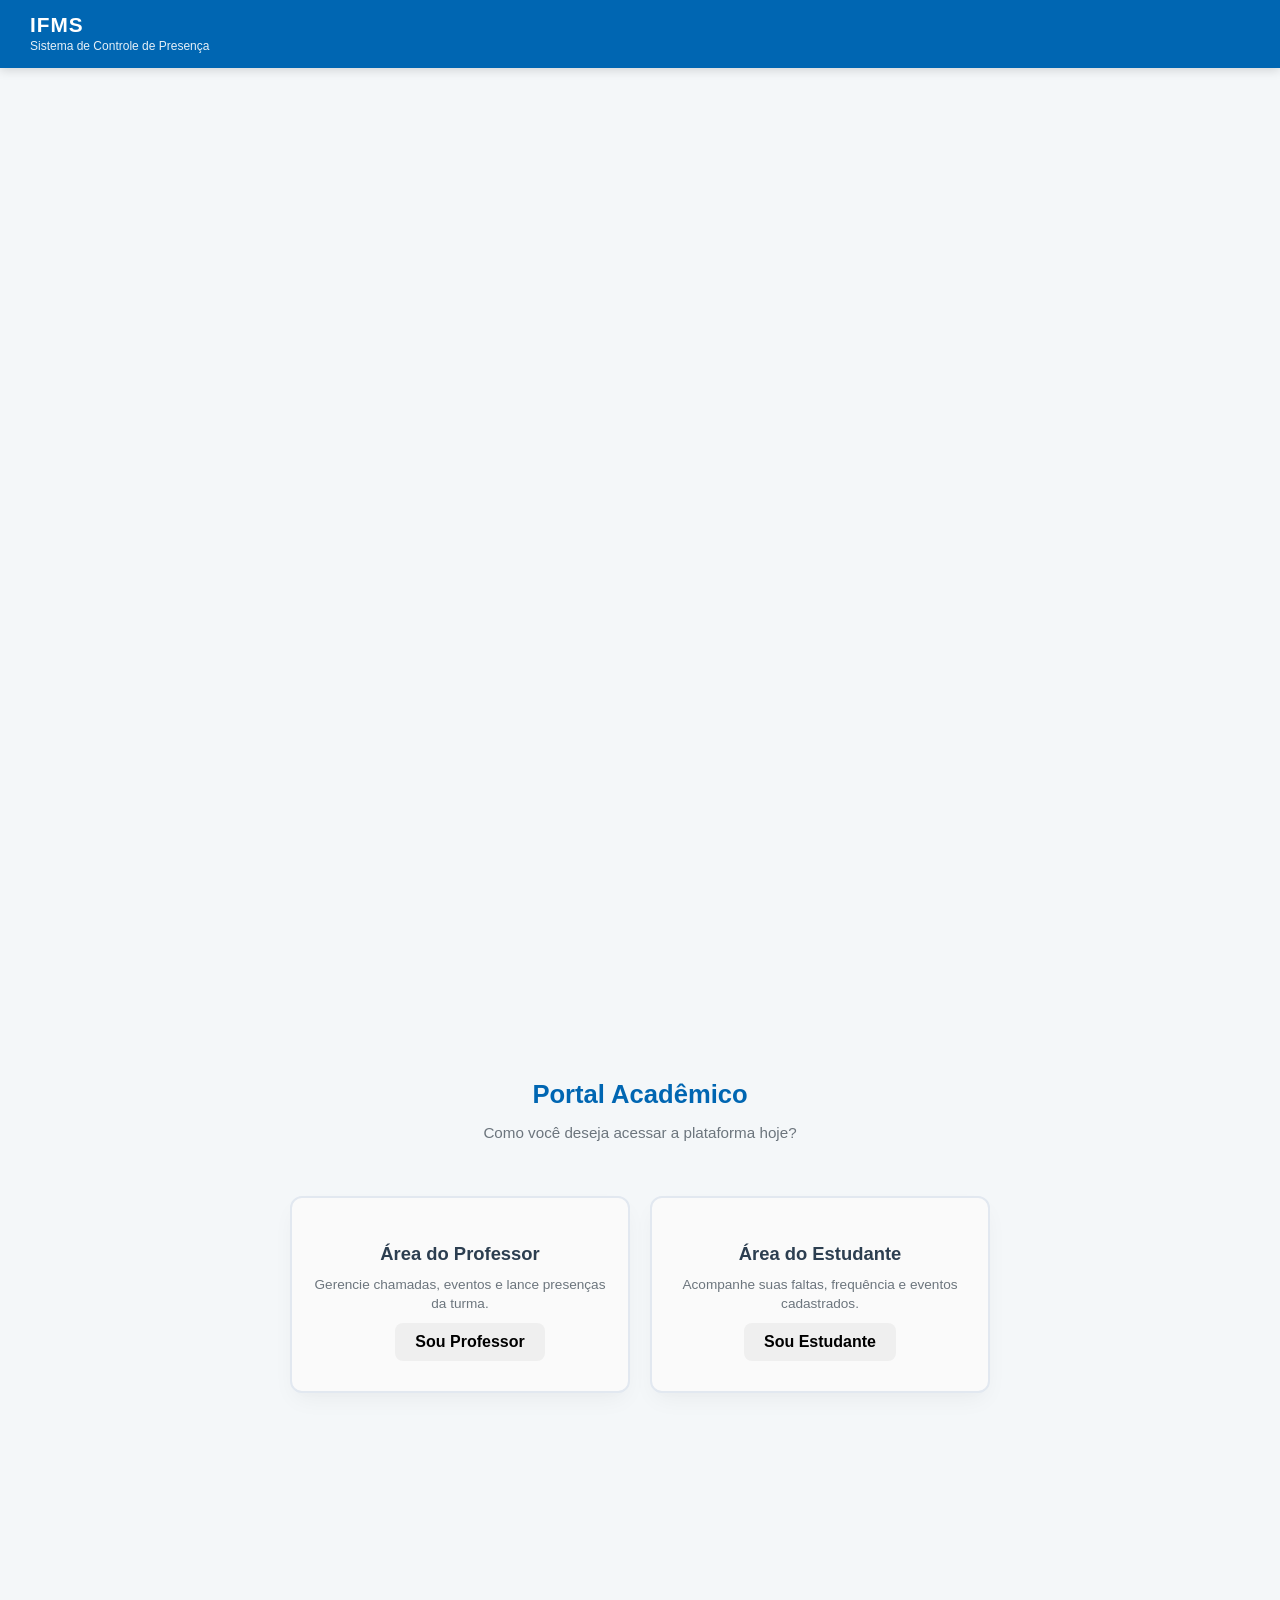
<file: Trabalho-Thiago/index.html>
<!DOCTYPE html>
<html lang="pt-BR">
<head>
    <meta charset="UTF-8">
    <meta name="viewport" content="width=device-width, initial-scale=1.0">
    <title>Sistema de Chamadas - Entrada</title>
</head>
<link rel="stylesheet" href="style.css">
<body>

<header class="barra-institucional">
    <div class="logo-area">
        <span class="sigla">IFMS</span>
        <span class="subtexto">Sistema de Controle de Presença</span>
    </div>
</header>

<main class="container-central"></main>
    <div class="container-central">
    <h2>Portal Acadêmico</h2>
    <p class="subtitulo">Como você deseja acessar a plataforma hoje?</p>

     <div class="container-selecao">
            <div class="card-papel professor" id="btn-sou-professor">
                <div class="icone"></div>
                <h3>Área do Professor</h3>
                <p>Gerencie chamadas, eventos e lance presenças da turma.</p>
                <a href="login-professor.html" style="margin-left: 20px;">
        <button type="button" style="padding: 10px 20px; font-size: 16px;">Sou Professor</button>
    </a>
            </div>

            <div class="card-papel aluno" id="btn-sou-aluno">
                <div class="icone"></div>
                <h3>Área do Estudante</h3>
                <p>Acompanhe suas faltas, frequência e eventos cadastrados.</p>
                 <a href="login-estudante.html">
        <button type="button" style="padding: 10px 20px; font-size: 16px;">Sou Estudante</button>
    </a>
            </div>
        </div>
    </div>
</div>
</main>
</body>
</html>
</file>
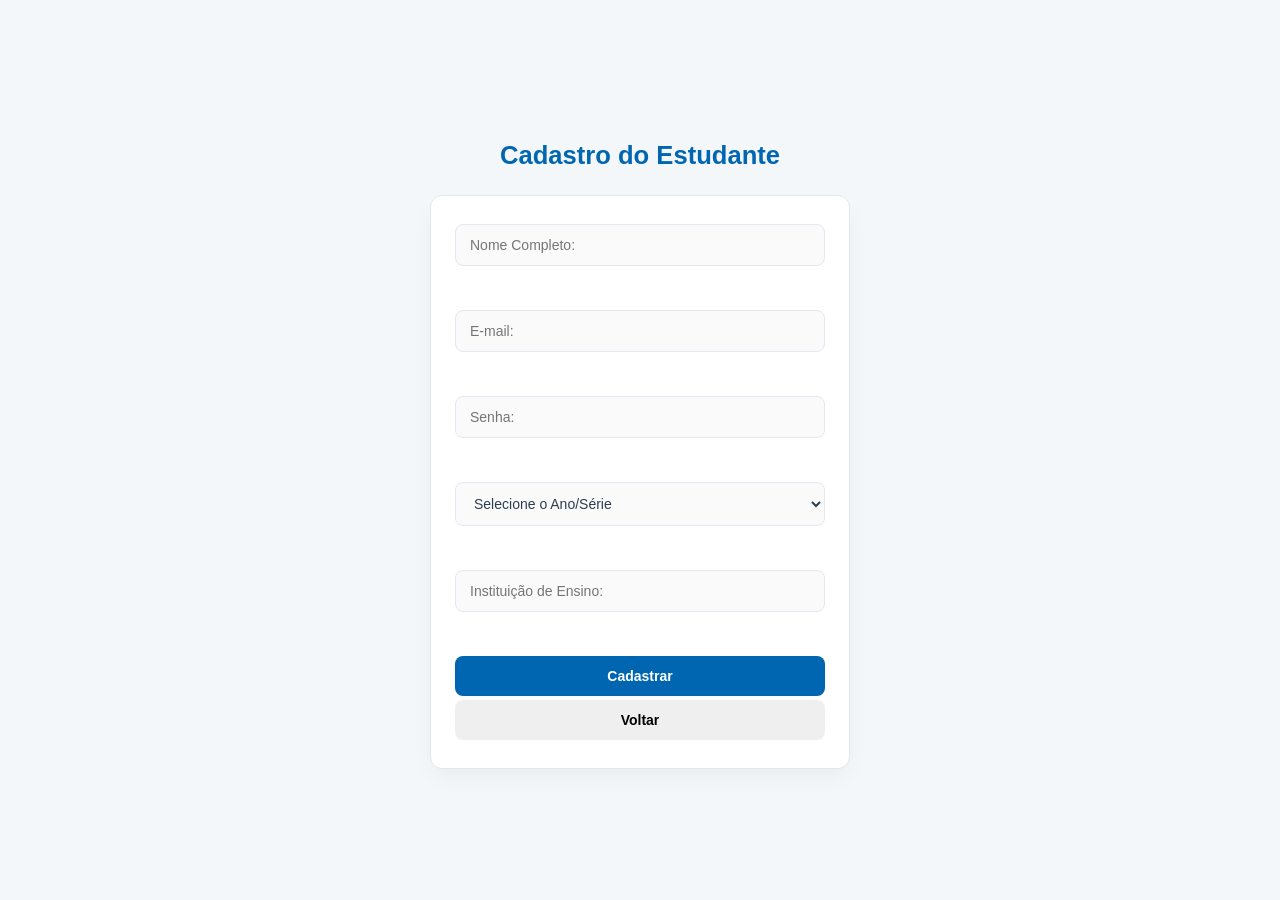
<file: Trabalho-Thiago/cadastro-estudante.html>
<!DOCTYPE html>
<html lang="pt-BR">
<head>
    <meta charset="UTF-8">
    <meta name="viewport" content="width=device-width, initial-scale=1.0">
    <title>Cadastro do Estudante</title>
</head>
<link rel="stylesheet" href="style.css">
<body>

    <h2>Cadastro do Estudante</h2>
    
    <form id="form-cadastro">
        <input type="text" placeholder="Nome Completo:" id="cad-nome" required><br><br>
        <input type="email" placeholder="E-mail:" id="cad-email" required><br><br>
        <input type="password" placeholder="Senha:" id="cad-senha" required><br><br>
        
       <select id="cad-periodo" required>
    <option value="" disabled selected>Selecione o Ano/Série</option>
    <option value="6-fundamental">6º Ano - Ensino Fundamental</option>
    <option value="7-fundamental">7º Ano - Ensino Fundamental</option>
    <option value="8-fundamental">8º Ano - Ensino Fundamental</option>
    <option value="9-fundamental">9º Ano - Ensino Fundamental</option>
    <option value="1-medio">1º Ano - Ensino Médio</option>
    <option value="2-medio">2º Ano - Ensino Médio</option>
    <option value="3-medio">3º Ano - Ensino Médio</option>
    <option value="superior-1">1º Ano - Ensino Superior</option>
    <option value="superior-2">2º Ano - Ensino Superior</option>
    <option value="superior-3">3º Ano - Ensino Superior</option>
    <option value="superior-4">4º Ano - Ensino Superior</option>
</select><br><br>
        
        <input type="text" placeholder="Instituição de Ensino:" id="cad-instituicao" required><br><br>
        
        <input type="submit" value="Cadastrar">
        <button type="button" id="btn-voltar">Voltar</button>
    </form>

    <script src="cadastro-estudante.js"></script>
</body>
</html>
</file>
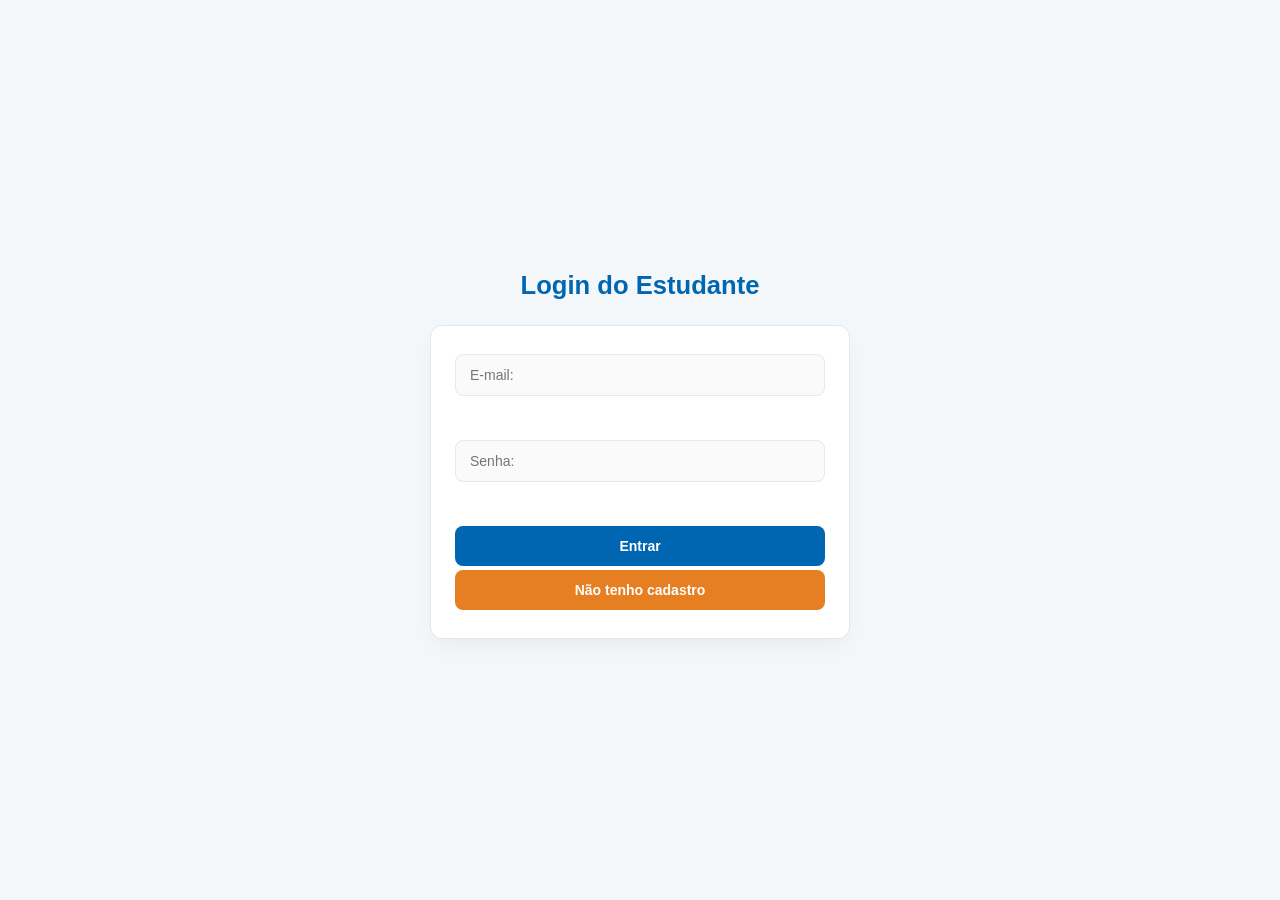
<file: Trabalho-Thiago/login-estudante.html>
<!DOCTYPE html>
<html lang="pt-BR">
<head>
    <meta charset="UTF-8">
    <meta name="viewport" content="width=device-width, initial-scale=1.0">
    <title>Login do Estudante</title>
</head>
<link rel="stylesheet" href="style.css">
<body>

    <h2>Login do Estudante</h2>
    
    <form id="form-login">
        <input type="email" placeholder="E-mail:" id="login-email" required><br><br>
        <input type="password" placeholder="Senha:" id="login-senha" required><br><br>
        
        <input type="submit" value="Entrar">
        <button type="button" id="btn-ir-cadastro">Não tenho cadastro</button>
    </form>

    <script src="login-estudante.js"></script>
</body>
</html>
</file>
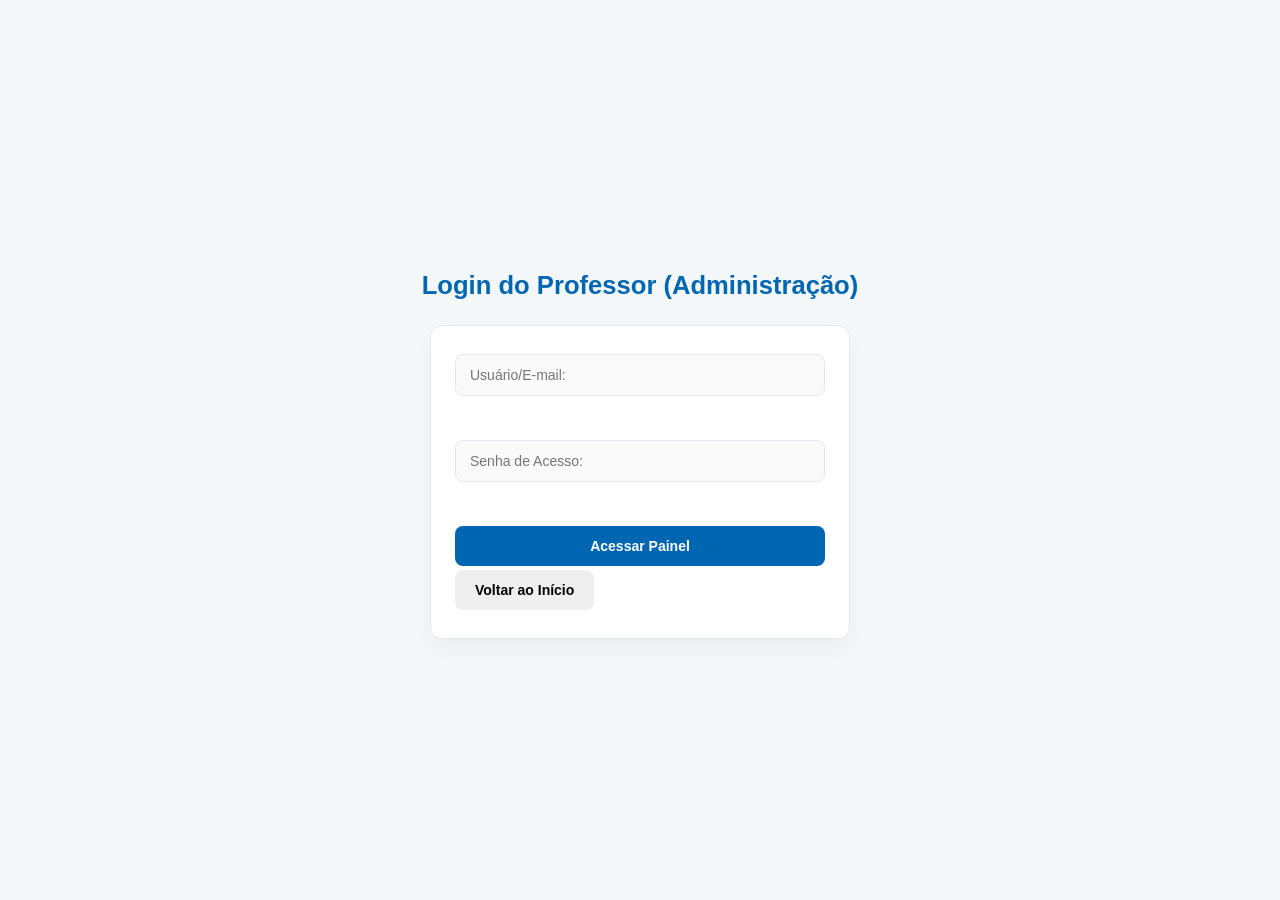
<file: Trabalho-Thiago/login-professor.html>
<!DOCTYPE html>
<html lang="pt-BR">
<head>
    <meta charset="UTF-8">
    <meta name="viewport" content="width=device-width, initial-scale=1.0">
    <title>Login do Professor</title>
</head>
<link rel="stylesheet" href="style.css">
<body>

    <h2>Login do Professor (Administração)</h2>
    
    <form id="form-login-professor">
        <input type="text" placeholder="Usuário/E-mail:" id="prof-usuario" required><br><br>
        <input type="password" placeholder="Senha de Acesso:" id="prof-senha" required><br><br>
        
        <input type="submit" value="Acessar Painel">
        <a href="index.html"><button type="button">Voltar ao Início</button></a>
    </form>

    <script>
        const form = document.querySelector('#form-login-professor')
        
        form.onsubmit = (e) => {
            e.preventDefault()
            const usuario = document.querySelector('#prof-usuario').value
            const senha = document.querySelector('#prof-senha').value

            
            if (usuario === 'admin' && senha === '1234') {
                alert('Acesso autorizado, Professor!')
                window.location.href = 'painel-professor.html' 
            } else {
                alert('Credenciais de professor inválidas!')
            }
        }
    </script>
</body>
</html>
</file>
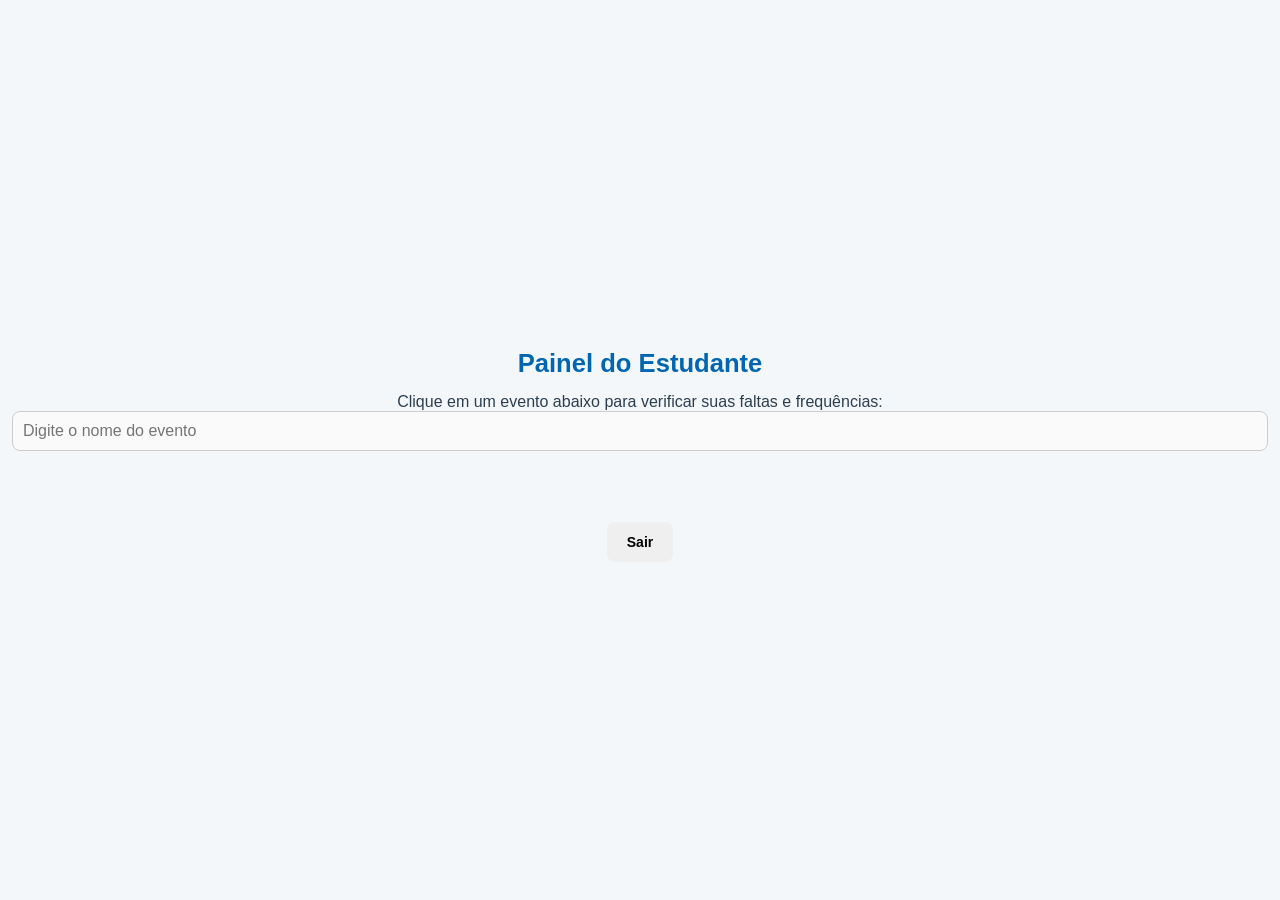
<file: Trabalho-Thiago/painel-estudante.html>
<!DOCTYPE html>
<html lang="pt-BR">
<head>
    <meta charset="UTF-8">
    <meta name="viewport" content="width=device-width, initial-scale=1.0">
    <title>Painel do Estudante</title>
</head>
<link rel="stylesheet" href="style.css">
<body>

    <h2>Painel do Estudante</h2>
    <p>Clique em um evento abaixo para verificar suas faltas e frequências:</p>
    

    
    <div id="container"></div>

    <br><br>
    
    
    <a href="login-estudante.html">
        <button type="button">Sair</button>
    </a>

    
    <script src="painel-estudante.js"></script>
</body>
</html>
</file>
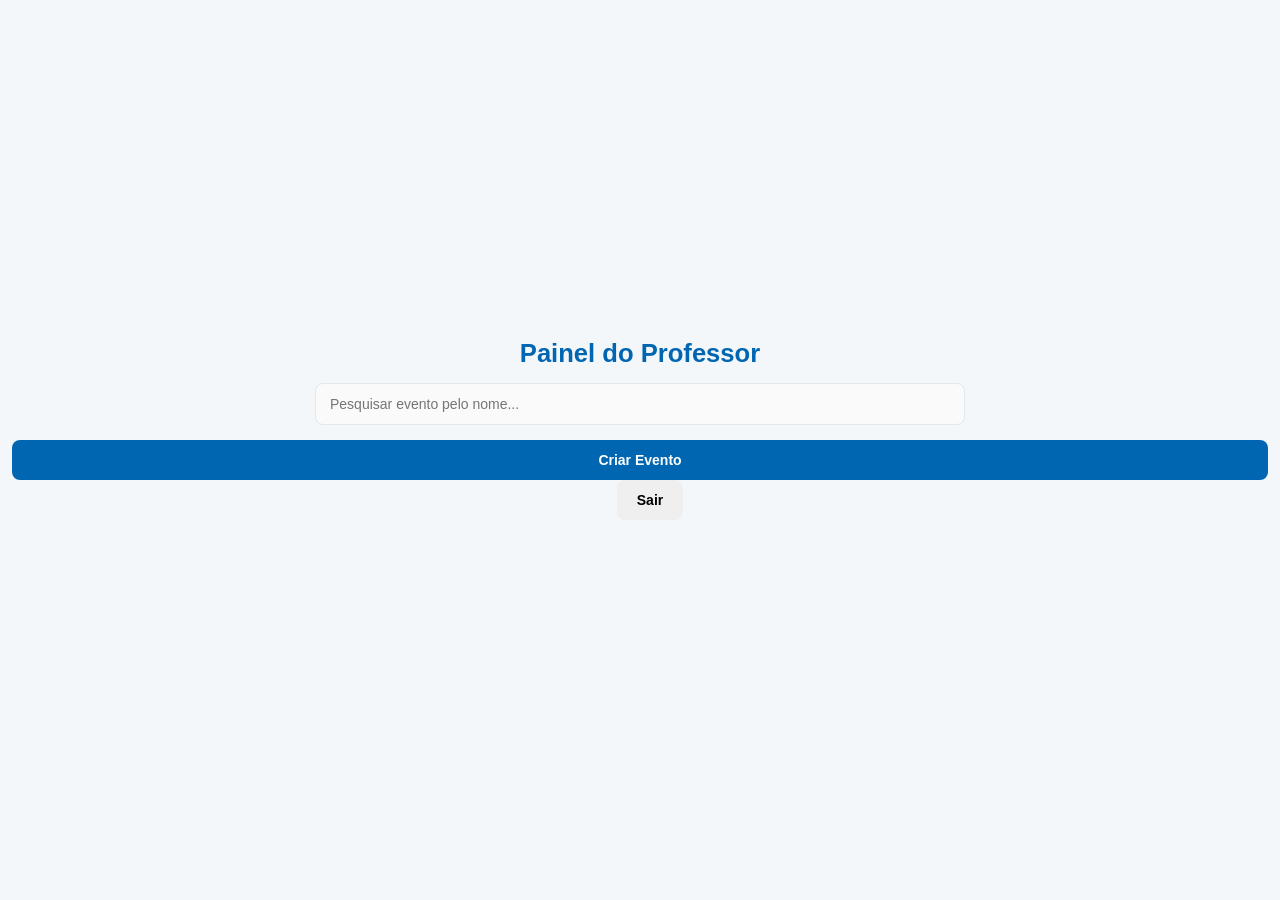
<file: Trabalho-Thiago/painel-professor.html>
<!DOCTYPE html>
<html lang="pt-BR">
<head>
    <meta charset="UTF-8">
    <meta name="viewport" content="width=device-width, initial-scale=1.0">
    <title>Painel de Administração do Professor</title>
</head>
<link rel="stylesheet" href="style.css">
<body>

    <h2>Painel do Professor</h2>
    <input type="text" id="campo-pesquisa" placeholder="Pesquisar evento pelo nome..." style="margin-bottom: 15px; width: 100%; max-width: 650px;">

    
    <button id="criar">Criar Evento</button>
    
    
    <a href="index.html" style="margin-left: 20px;">
        <button type="button">Sair</button>
    </a>

    <br><br>

    
    <div id="container"></div>

    
    <script src="app.js"></script> 
</body>
</html>
</file>
<file: Trabalho-Thiago/style.css>
:root {
    --azul-ifms: #0066b2;
    --azul-hover: #004b87;
    --verde-ifms: #27ae60;
    --verde-hover: #1e8449;
    --laranja-ifms: #e67e22;
    --laranja-hover: #d35400;
    --fundo-pagina: #f4f7f9;
    --card-fundo: #ffffff;
    --texto-principal: #2c3e50;
    --texto-suave: #6c757d;
    --borda-suave: #e2e8f0;
    --vermelho-falta: #e74c3c;
    --sombra-card: 0 10px 25px -5px rgba(0, 0, 0, 0.05), 0 8px 10px -6px rgba(0, 0, 0, 0.01);
    --sombra-hover: 0 20px 25px -5px rgba(0, 0, 0, 0.1), 0 10px 10px -5px rgba(0, 0, 0, 0.04);
}


* {
    margin: 0;
    padding: 0;
    box-sizing: border-box;
    font-family: -apple-system, BlinkMacSystemFont, "Segoe UI", Roboto, Helvetica, Arial, sans-serif;
}

body {
    background-color: var(--fundo-pagina);
    color: var(--texto-principal);
    min-height: 100vh;
    padding: 20px 12px;
    display: flex;
    flex-direction: column;
    align-items: center;
    justify-content: center;
}


.barra-institucional {
    width: 100%;
    background-color: var(--azul-ifms);
    color: white;
    padding: 14px 20px;
    display: flex;
    justify-content: space-between;
    align-items: center;
    position: fixed;
    top: 0;
    left: 0;
    z-index: 1000;
    box-shadow: 0 4px 12px rgba(0, 102, 178, 0.2);
}

.logo-mock {
    font-weight: 700;
    font-size: 16px;
    letter-spacing: -0.3px;
}

.logo-mock span {
    font-size: 11px;
    display: block;
    font-weight: 400;
    opacity: 0.85;
}

.container-central {
    margin-top: 75px;
    width: 100%;
    max-width: 900px;
    display: flex;
    flex-direction: column;
    align-items: center;
}


h2 {
    color: var(--azul-ifms);
    font-size: 1.6rem;
    font-weight: 700;
    margin: 10px 0 15px 0;
    text-align: center;
    width: 100%;
}

.subtitulo {
    color: var(--texto-suave);
    font-size: 0.95rem;
    text-align: center;
    margin-bottom: 25px;
}


form {
    background: var(--card-fundo);
    padding: 28px 24px;
    border-radius: 12px;
    box-shadow: var(--sombra-card);
    border: 1px solid var(--borda-suave);
    width: 100%;
    max-width: 420px;
    display: flex;
    flex-direction: column;
    gap: 4px;
    margin-top: 10px;
}

input[type="text"],
input[type="email"],
input[type="password"],
select {
    width: 100%;
    padding: 12px 14px;
    border: 1.5px solid var(--borda-suave);
    border-radius: 8px;
    font-size: 14px;
    color: var(--texto-principal);
    background-color: #fafafa;
    transition: all 0.2s ease;
}

input:focus, select:focus {
    border-color: var(--azul-ifms);
    background-color: #ffffff;
    outline: none;
    box-shadow: 0 0 0 3px rgba(0, 102, 178, 0.15);
}


button, input[type="submit"], input[type="button"] {
    cursor: pointer;
    padding: 12px 20px;
    font-size: 14px;
    font-weight: 600;
    border: none;
    border-radius: 8px;
    transition: all 0.2s ease;
    display: inline-flex;
    justify-content: center;
    align-items: center;
}


input[type="submit"], #criar {
    background-color: var(--azul-ifms);
    color: white;
    width: 100%;
}

input[type="submit"]:hover, #criar:hover {
    background-color: var(--azul-hover);
    transform: translateY(-1px);
}


#btn-ir-cadastro, .btn-voltar, .btn-sair {
    background-color: var(--laranja-ifms);
    color: white;
}

#btn-ir-cadastro:hover, .btn-voltar:hover, .btn-sair:hover {
    background-color: var(--laranja-hover);
}

.btn-voltar {
    margin-bottom: 15px;
    align-self: flex-start;
}


#container {
    display: flex;
    flex-direction: column;
    gap: 14px;
    width: 100%;
    max-width: 650px;
    margin-top: 15px;
}

.card {
    background: var(--card-fundo);
    border-left: 6px solid var(--verde-ifms);
    padding: 20px;
    border-radius: 10px;
    box-shadow: var(--sombra-card);
    border-top: 1px solid var(--borda-suave);
    border-right: 1px solid var(--borda-suave);
    border-bottom: 1px solid var(--borda-suave);
    cursor: pointer;
    display: flex;
    justify-content: space-between;
    align-items: center;
    transition: all 0.25s ease;
}

.card span {
    font-size: 1.05rem;
    font-weight: 600;
    color: var(--azul-ifms); 
}

.card:hover {
    transform: translateY(-3px);
    box-shadow: var(--sombra-hover);
}

.btn-excluir {
    background-color: #fee2e2;
    color: #dc2626;
    padding: 6px 12px;
    font-size: 12px;
    border-radius: 6px;
}

.btn-excluir:hover {
    background-color: #dc2626;
    color: white;
}

.tabela-chamada {
    width: 100%;
    background: var(--card-fundo);
    margin-top: 10px;
    border-radius: 10px;
    box-shadow: var(--sombra-card);
    border-collapse: separate;
    border-spacing: 0;
    overflow: hidden;
    border: 1px solid var(--borda-suave);
}

.tabela-chamada th {
    background-color: var(--azul-ifms);
    color: white;
    padding: 14px 10px;
    font-size: 13px;
    font-weight: 600;
    text-transform: uppercase;
    text-align: center;
    border-bottom: 2px solid var(--borda-suave);
}

.tabela-chamada td {
    padding: 12px 10px;
    border-bottom: 1px solid var(--borda-suave);
    color: var(--texto-principal);
    text-align: center;
    font-size: 14px;
}

.tabela-chamada tr:last-child td {
    border-bottom: none;
}

.tabela-chamada td:first-child, 
.tabela-chamada th:first-child {
    text-align: left;
    padding-left: 18px;
    font-weight: 600;
    min-width: 180px;
}


.tabela-chamada button.presente {
    background-color: var(--verde-ifms) !important;
    color: white !important;
    padding: 6px 14px;
    font-size: 12px;
    font-weight: 700;
    border-radius: 6px;
    box-shadow: 0 2px 4px rgba(39, 174, 96, 0.2);
}

.tabela-chamada button.falta {
    background-color: var(--vermelho-falta) !important;
    color: white !important;
    padding: 6px 14px;
    font-size: 12px;
    font-weight: 700;
    border-radius: 6px;
    box-shadow: 0 2px 4px rgba(231, 76, 60, 0.2);
}


.tabela-chamada th input[type="text"] {
    padding: 5px;
    font-size: 11px;
    border-radius: 4px;
    border: 1px solid rgba(255, 255, 255, 0.5);
    background: rgba(255, 255, 255, 0.95);
    width: 60px;
}

input[value="+"] {
    background-color: var(--verde-ifms);
    color: white;
    padding: 4px 10px;
    font-size: 14px;
    border-radius: 6px;
}


@media (max-width: 768px) {
    .container-central {
        margin-top: 65px;
    }

    h2 {
        font-size: 1.35rem;
    }


    .tabela-chamada {
        display: block;
        overflow-x: auto;
        white-space: nowrap;
    }
}


.container-selecao {
    display: flex;
    gap: 20px;
    justify-content: center;
    align-items: center;
    width: 100%;
    max-width: 700px;
    margin-top: 30px;
}

.card-papel {
    background: var(--card-fundo);
    border: 2px solid var(--borda-suave);
    border-radius: 16px;
    padding: 35px 25px;
    flex: 1;
    text-align: center;
    cursor: pointer;
    transition: all 0.3s cubic-bezier(0.16, 1, 0.3, 1);
    box-shadow: var(--sombra-card);
    display: flex;
    flex-direction: column;
    align-items: center;
    gap: 12px;
}


.card-papel .icone {
    font-size: 42px;
    margin-bottom: 5px;
    transition: transform 0.3s ease;
}

.card-papel h3 {
    color: var(--azul-ifms);
    font-size: 1.25rem;
    font-weight: 700;
}

.card-papel p {
    color: var(--texto-suave);
    font-size: 0.85rem;
    line-height: 1.4;
}


.card-papel:hover {
    border-color: var(--azul-ifms);
    transform: translateY(-6px);
    box-shadow: var(--sombra-hover);
}

.card-papel:hover .icone {
    transform: scale(1.15);
}


.card-papel.aluno:hover {
    border-color: var(--verde-ifms);
}

@media (max-width: 600px) {
    .container-selecao {
        flex-direction: column;
        gap: 15px;
        padding: 0 10px;
    }

    .card-papel {
        width: 100%;
        padding: 25px 20px;
    }
}

/* ==========================================
   HEADER INSTITUCIONAL (Barra do Topo)
   ========================================== */
.barra-institucional {
    width: 100%;
    background-color: #0066b2; /* Azul IFMS */
    color: white;
    padding: 15px 30px;
    position: fixed;
    top: 0;
    left: 0;
    z-index: 1000;
    box-shadow: 0 2px 10px rgba(0, 0, 0, 0.15);
    display: flex;
    align-items: center;
}

.logo-area {
    display: flex;
    flex-direction: column;
}

.logo-area .sigla {
    font-size: 1.3rem;
    font-weight: 800;
    letter-spacing: 1px;
    line-height: 1;
}

.logo-area .subtexto {
    font-size: 0.75rem;
    opacity: 0.9;
    margin-top: 3px;
}

/* ==========================================
   CONTAINER E PAINEL CENTRAL (Alinhamento)
   ========================================== */
.container-central {
    width: 100%;
    min-height: 100vh;
    display: flex;
    justify-content: start;
    align-items: center;
}

.painel-boas-vindas {
    background: #ffffff;
    border-radius: 16px;
    padding: 40px 30px;
    box-shadow: 0 10px 30px rgba(0, 0, 0, 0.08);
    border: 1px solid #e2e8f0;
    max-width: 750px;
    width: 100%;
    text-align: center;
}

.painel-boas-vindas h2 {
    color: #0066b2;
    font-size: 1.8rem;
    font-weight: 700;
    margin-bottom: 8px;
}

.painel-boas-vindas .subtitulo {
    color: #6c757d;
    font-size: 0.95rem;
    margin-bottom: 30px;
}



.container-selecao {
    display: grid;
    grid-template-columns: 1fr 1fr;
    gap: 20px;
    width: 100%;
}

.card-papel {
    background: #fafafa;
    border: 2px solid #e2e8f0;
    border-radius: 12px;
    padding: 30px 20px;
    cursor: pointer;
    transition: all 0.25s ease-in-out;
    display: flex;
    flex-direction: column;
    align-items: center;
    gap: 10px;
}

.card-papel .icone {
    font-size: 38px;
}

.card-papel h3 {
    color: #2c3e50;
    font-size: 1.15rem;
    font-weight: 600;
}

.card-papel p {
    color: #6c757d;
    font-size: 0.85rem;
    line-height: 1.4;
}


.card-papel.professor:hover {
    border-color: #0066b2;
    background: #ffffff;
    transform: translateY(-4px);
    box-shadow: 0 8px 20px rgba(0, 102, 178, 0.12);
}

.card-papel.aluno:hover {
    border-color: #27ae60;
    background: #ffffff;
    transform: translateY(-4px);
    box-shadow: 0 8px 20px rgba(39, 174, 96, 0.12);
}


@media (max-width: 640px) {
    .container-selecao {
        grid-template-columns: 1fr; 
    }

    .painel-boas-vindas {
        padding: 25px 18px;
    }
}

/* ==========================================
   ESTILIZAÇÃO UNIFICADA DAS TABELAS (PROFESSOR & ESTUDANTE)
   ========================================== */

/* Container da Tabela com Rolagem Suave para Mobile */
.tabela-container {
    width: 100%;
    overflow-x: auto;
    margin-top: 20px;
    border-radius: 10px;
    box-shadow: 0 4px 6px -1px rgba(0, 0, 0, 0.1), 0 2px 4px -1px rgba(0, 0, 0, 0.06);
}

/* Estilo Base da Tabela */
.tabela-chamada {
    width: 100%;
    border-collapse: collapse;
    background-color: #ffffff;
    font-family: inherit;
    font-size: 0.95rem;
    text-align: center;
}

/* Cabeçalho */
.tabela-chamada thead tr {
    background-color: #0066b2; /* Azul Institucional IFMS */
    color: #ffffff;
    font-weight: 600;
}

.tabela-chamada th,
.tabela-chamada td {
    padding: 12px 16px;
    border-bottom: 1px solid #e2e8f0;
    white-space: nowrap;
}

.tabela-chamada th {
    text-transform: uppercase;
    font-size: 0.8rem;
    letter-spacing: 0.5px;
}

/* Efeito Zebra para as Linhas */
.tabela-chamada tbody tr:nth-of-type(even) {
    background-color: #f8fafc;
}

.tabela-chamada tbody tr:hover {
    background-color: #f1f5f9;
}

/* Alinhamento do Nome do Aluno à Esquerda */
.tabela-chamada td:first-child,
.tabela-chamada th:first-child {
    text-align: left;
    font-weight: 500;
    color: #1e293b;
}

/* ==========================================
   BADGES DE STATUS (PRESENTE / FALTA)
   ========================================== */

.status-texto-presente,
.status-texto-falta {
    display: inline-block;
    padding: 6px 14px;
    border-radius: 20px;
    font-size: 0.75rem;
    font-weight: 700;
    text-transform: uppercase;
    letter-spacing: 0.5px;
    min-width: 80px;
}

/* Presente (Verde) */
.status-texto-presente {
    background-color: #dcfce7;
    color: #15803d;
    border: 1px solid #bbf7d0;
}

/* Falta (Vermelho) */
.status-texto-falta {
    background-color: #fee2e2;
    color: #b91c1c;
    border: 1px solid #fecaca;
}
</file>
